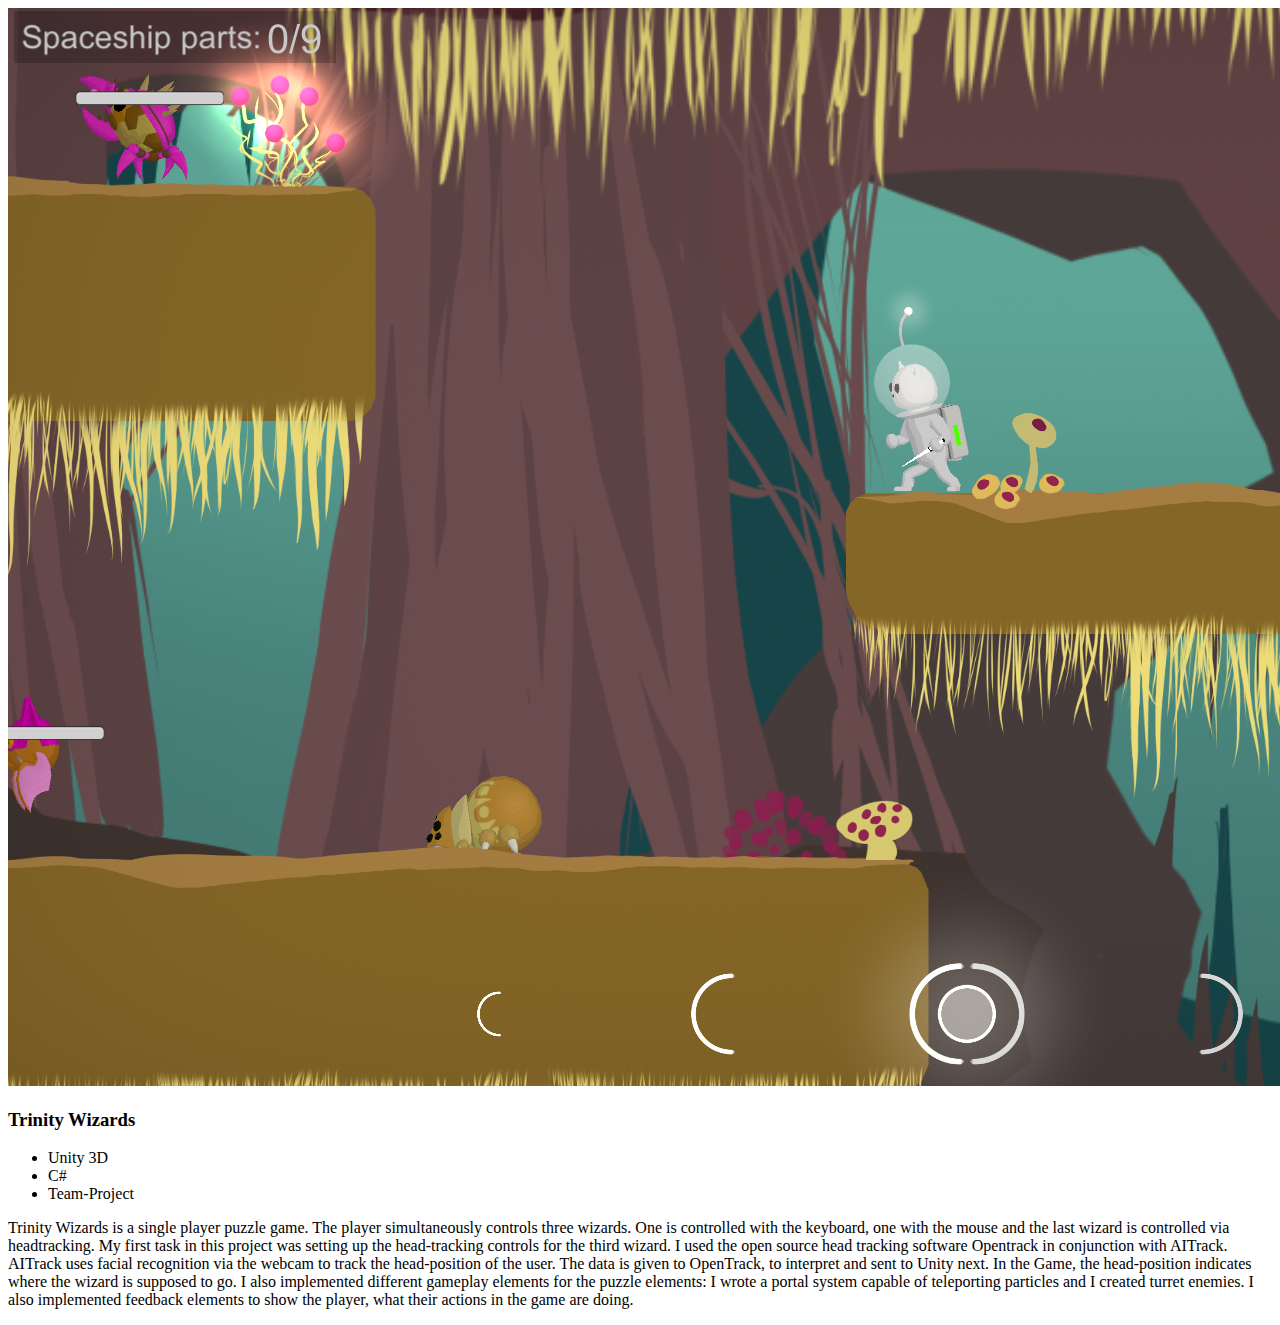
<file: projectarchive.html>
<!DOCTYPE html>
<html lang="en">
<head>
    <meta charset="UTF-8">
    <title>Title</title>
</head>
<body>
<section>
    <div class ="container mt-4 pt4">
        <div class="row mt-4">
            <div class="col-lg-6">
                <img src="images/BeatMania%20Picture.PNG" class ="imageAboutPage" alt="">
            </div>
            <div class="col-lg-6">
                <h3>Trinity Wizards</h3>
                <div class ="row mt-3">
                    <ul class="project_bulletpoints">
                        <li>Unity 3D</li>
                        <li>C#</li>
                        <li>Team-Project</li>
                    </ul>
                </div>
                <p> Trinity Wizards is a single player puzzle game. The player simultaneously controls three wizards.
                    One is controlled with the keyboard, one with the mouse and the last wizard is controlled via headtracking.
                    My first task in this project was setting up the head-tracking controls for the third wizard.
                    I used the open source head tracking software Opentrack in conjunction with AITrack.
                    AITrack uses facial recognition via the webcam to track the head-position of the user.
                    The data is given to OpenTrack, to interpret and sent to Unity next.
                    In the Game, the head-position indicates where the wizard is supposed to go.
                    I also implemented different gameplay elements for the puzzle elements:
                    I wrote a portal system capable of teleporting particles and I created turret enemies.
                    I also implemented feedback elements to show the player, what their actions in the game are doing.

                </p>

            </div>
        </div>
    </div>
</section>
</body>
</html>
</file>
